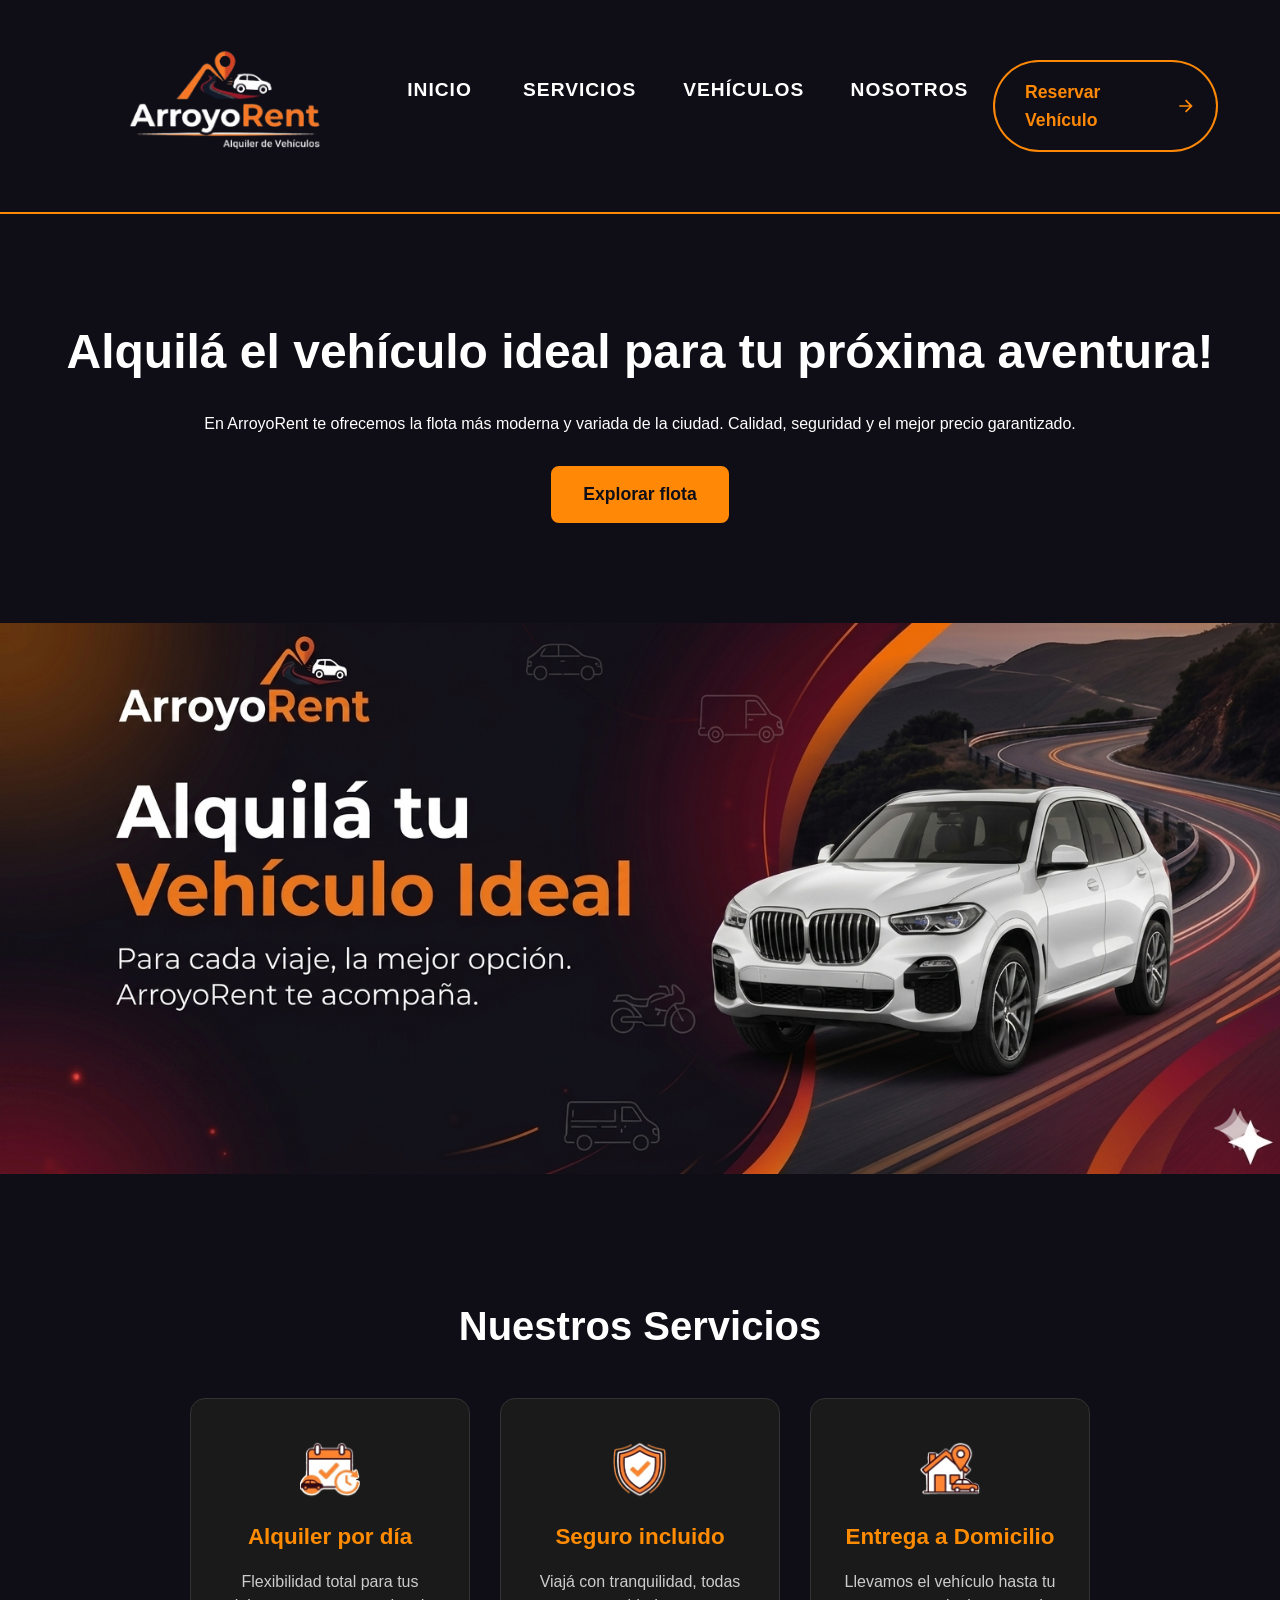
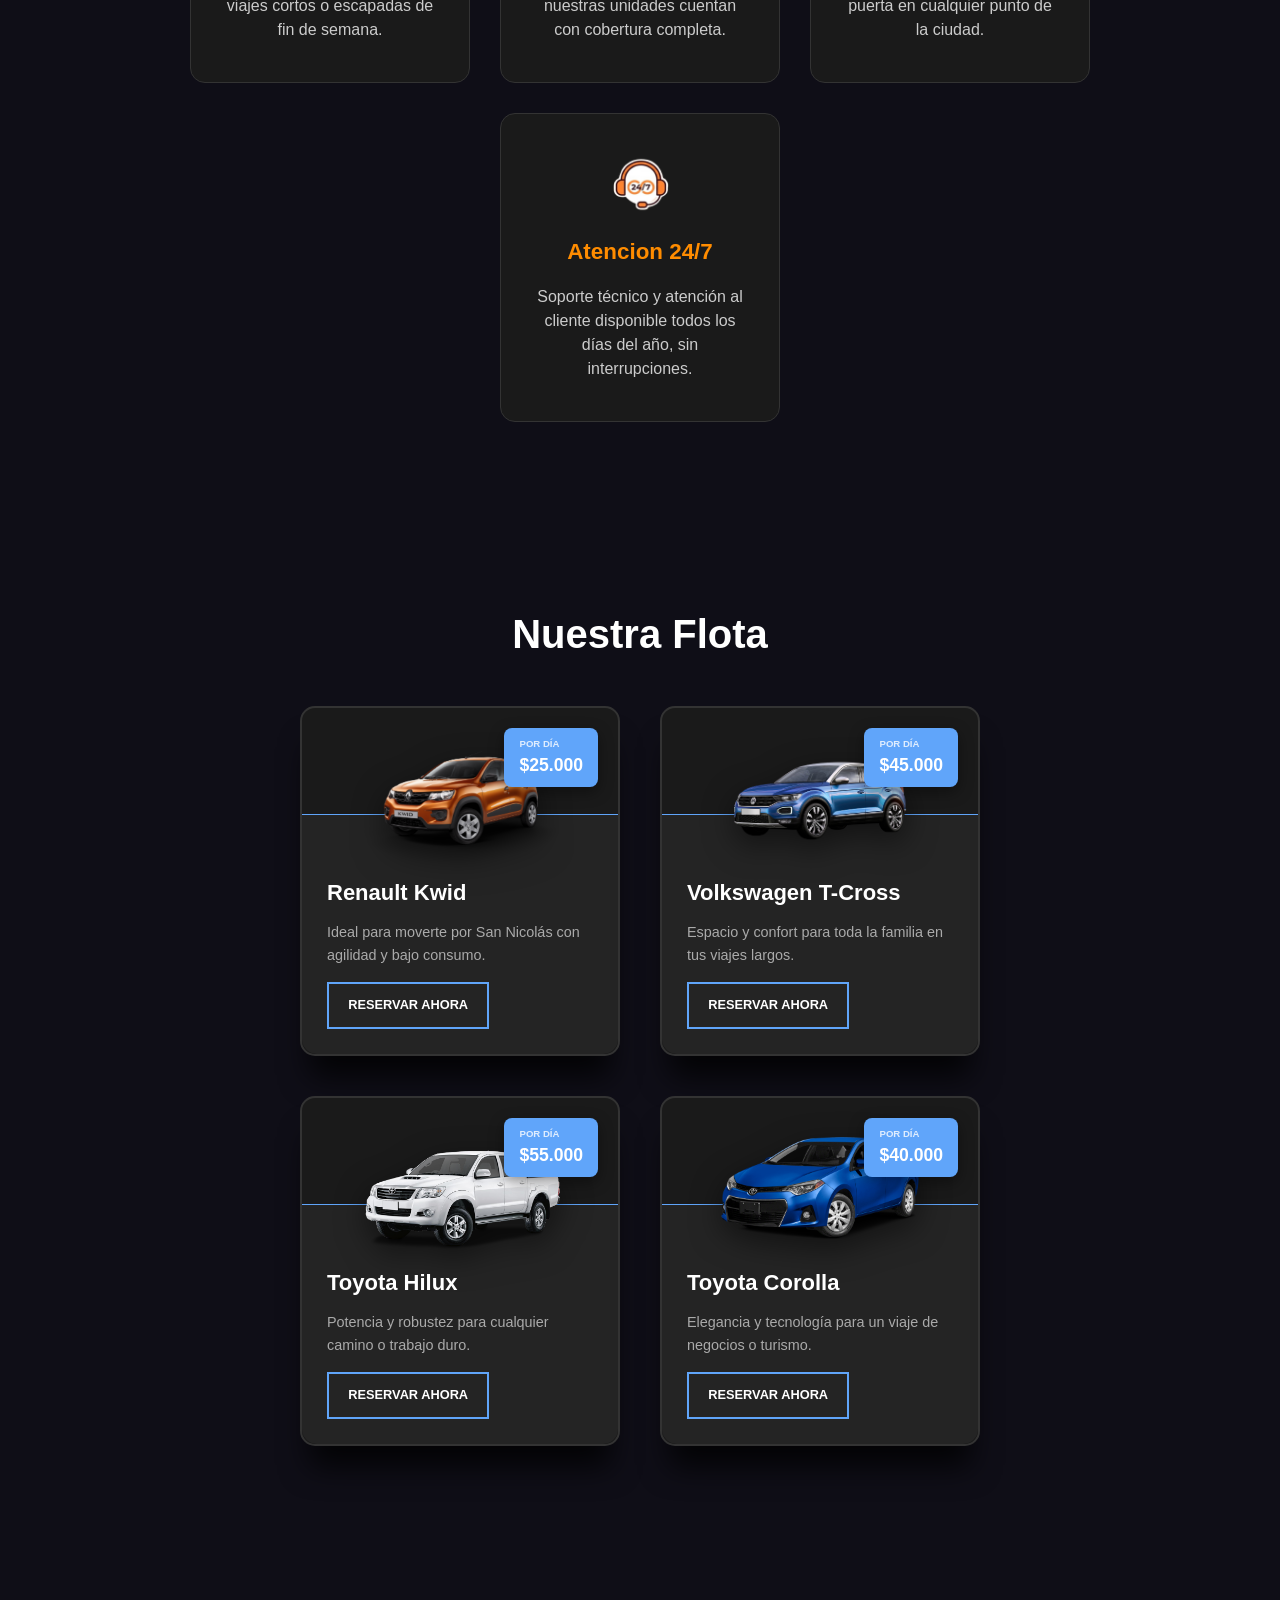
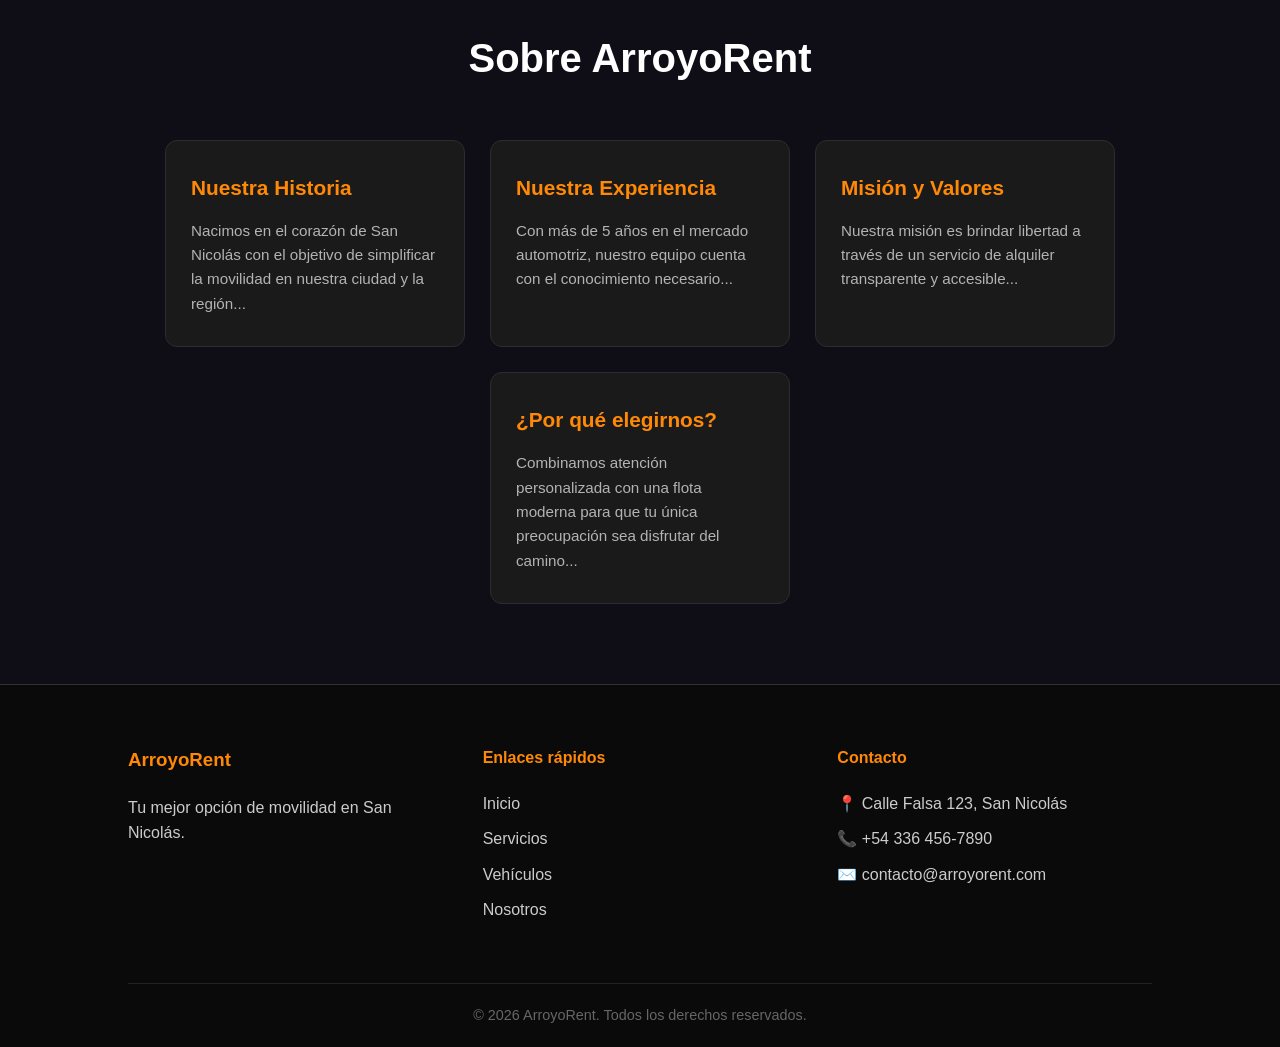
<file: index.html>
<!DOCTYPE html>
<html lang="en">
<head>
    <meta charset="UTF-8">
    <meta name="viewport" content="width=device-width, initial-scale=1.0">
    <link rel="stylesheet" href="./css/styles.css">
    <link rel="stylesheet" href="./css/variables.css">
    <title>Alquiler de Vehiculos</title>
</head>
<body>
    <header id="inicio">
        <div class="logo">
            <img src="img/logo.png" alt="Logo de ArroyoRent">
        </div>

        <nav>
            <ul>
                <li><a href="#inicio">Inicio</a></li>
                <li><a href="#servicios">Servicios</a></li>
                <li><a href="#vehiculos">Vehículos</a></li>
                <li><a href="#nosotros">Nosotros</a></li>
            </ul>
        </nav>

        <a href="./register.html" class="btn-reservar animated-button">
            <svg xmlns="http://www.w3.org/2000/svg" class="arr-2" viewBox="0 0 24 24">
                <path d="M16.1716 10.9999L10.8076 5.63589L12.2218 4.22168L20 11.9999L12.2218 19.7781L10.8076 18.3639L16.1716 12.9999H4V10.9999H16.1716Z"></path>
            </svg>
            <span class="text">Reservar Vehículo</span>
            <span class="circle"></span>
            <svg xmlns="http://www.w3.org/2000/svg" class="arr-1" viewBox="0 0 24 24">
                <path d="M16.1716 10.9999L10.8076 5.63589L12.2218 4.22168L20 11.9999L12.2218 19.7781L10.8076 18.3639L16.1716 12.9999H4V10.9999H16.1716Z"></path>
            </svg>
        </a>
    </header>

    <main>
        <section class="hero">
            <div class="hero-content">
                <h1>Alquilá el vehículo ideal para tu próxima aventura!</h1>
                <p>En ArroyoRent te ofrecemos la flota más moderna y variada de la ciudad. Calidad, seguridad y el mejor precio garantizado.</p>
                <a href="#vehiculos" class="btn-flota">Explorar flota</a>
            </div>
            <div class="hero-image">
                <img src="img/banner.png" alt="Camioneta moderna en la carretera">
            </div>
        </section>
        
        <section id="servicios" class="services">
            <h2>Nuestros Servicios</h2>
            <div class="services-container">
                <article class="service-card">
                    <img src="img/icon-alquiler.png" alt="Icono alquiler por día">
                    <h3>Alquiler por día</h3>
                    <p>Flexibilidad total para tus viajes cortos o escapadas de fin de semana.</p>
                </article>
                
                <article class="service-card">
                    <img src="img/icon-seguro.png" alt="Icono seguro incluido">
                    <h3>Seguro incluido</h3>
                    <p>Viajá con tranquilidad, todas nuestras unidades cuentan con cobertura completa.</p>
                </article>
                
                <article class="service-card">
                    <img src="img/icon-entrega.png" alt="Icono entrega a domicilio">
                    <h3>Entrega a Domicilio</h3>
                    <p>Llevamos el vehículo hasta tu puerta en cualquier punto de la ciudad.</p>
                </article>
                
                <article class="service-card">
                    <img src="img/icon-atencion.png" alt="Icono de atencion 24/7">
                    <h3>Atencion 24/7</h3>
                    <p>Soporte técnico y atención al cliente disponible todos los días del año, sin interrupciones.</p>
                </article>
            </div>
        </section>

        <section id="vehiculos" class="vehiculos">
            <h2>Nuestra Flota</h2>
            <div class="vehiculos-container">
                <article class="vehiculo-card">
                    <div class="precio">$25.000</div>
                    <img src="img/auto-compacto.png" alt="Auto compacto económico">
                    
                    <div class="content-box">
                        <h3>Renault Kwid</h3>
                        <p>Ideal para moverte por San Nicolás con agilidad y bajo consumo.</p>
                        <a href="./register.html" class="btn-mini-reservar">Reservar ahora</a>
                    </div>
                </article>

                <article class="vehiculo-card">
                    <div class="precio">$45.000</div>
                    <img src="img/suv-familiar.png" alt="SUV familiar">
                    
                    <div class="content-box">
                        <h3>Volkswagen T-Cross</h3>
                        <p>Espacio y confort para toda la familia en tus viajes largos.</p>
                        <a href="./register.html" class="btn-mini-reservar">Reservar ahora</a>
                    </div>
                </article>

                <article class="vehiculo-card">
                    <div class="precio">$55.000</div>
                    <img src="img/camioneta.png" alt="Camioneta moderna">
                    
                    <div class="content-box">
                        <h3>Toyota Hilux</h3>
                        <p>Potencia y robustez para cualquier camino o trabajo duro.</p>
                        <a href="./register.html" class="btn-mini-reservar">Reservar ahora</a>
                    </div>
                </article>

                <article class="vehiculo-card">
                    <div class="precio">$40.000</div>
                    <img src="img/sedan-ejecutivo.png" alt="Sedán ejecutivo">
                    
                    <div class="content-box">
                        <h3>Toyota Corolla</h3>
                        <p>Elegancia y tecnología para un viaje de negocios o turismo.</p>
                        <a href="./register.html" class="btn-mini-reservar">Reservar ahora</a>
                    </div>
                </article>
            </div>
        </section>

        <section id="nosotros" class="nosotros">
            <h2>Sobre ArroyoRent</h2>            
            <div class="nosotros-grid">
                
                <article class="nosotros-card">
                    <h3>Nuestra Historia</h3>
                    <p>Nacimos en el corazón de San Nicolás con el objetivo de simplificar la movilidad en nuestra ciudad y la región...</p>
                </article>

                <article class="nosotros-card">
                    <h3>Nuestra Experiencia</h3>
                    <p>Con más de 5 años en el mercado automotriz, nuestro equipo cuenta con el conocimiento necesario...</p>
                </article>

                <article class="nosotros-card">
                    <h3>Misión y Valores</h3>
                    <p>Nuestra misión es brindar libertad a través de un servicio de alquiler transparente y accesible...</p>
                </article>

                <article class="nosotros-card">
                    <h3>¿Por qué elegirnos?</h3>
                    <p>Combinamos atención personalizada con una flota moderna para que tu única preocupación sea disfrutar del camino...</p>
                </article>
            </div>
        </section>
    </main>

    <footer>
        <div class="footer-container">
            <div class="footer-info">
                <h3>ArroyoRent</h3>
                <p>Tu mejor opción de movilidad en San Nicolás.</p>
            </div>
            
            <div class="footer-links">
                <h4>Enlaces rápidos</h4>
                <ul>
                    <li><a href="#inicio">Inicio</a></li>
                    <li><a href="#servicios">Servicios</a></li>
                    <li><a href="#vehiculos">Vehículos</a></li>
                    <li><a href="#nosotros">Nosotros</a></li>
                </ul>
            </div>

            <div class="footer-contacto">
                <h4>Contacto</h4>
                <p>📍 Calle Falsa 123, San Nicolás</p>
                <p>📞 +54 336 456-7890</p>
                <p>✉️ contacto@arroyorent.com</p>
            </div>
        </div>
        
        <div class="footer-bottom">
            <p>&copy; 2026 ArroyoRent. Todos los derechos reservados.</p>
        </div>
    </footer>
</body>
</html>
</file>
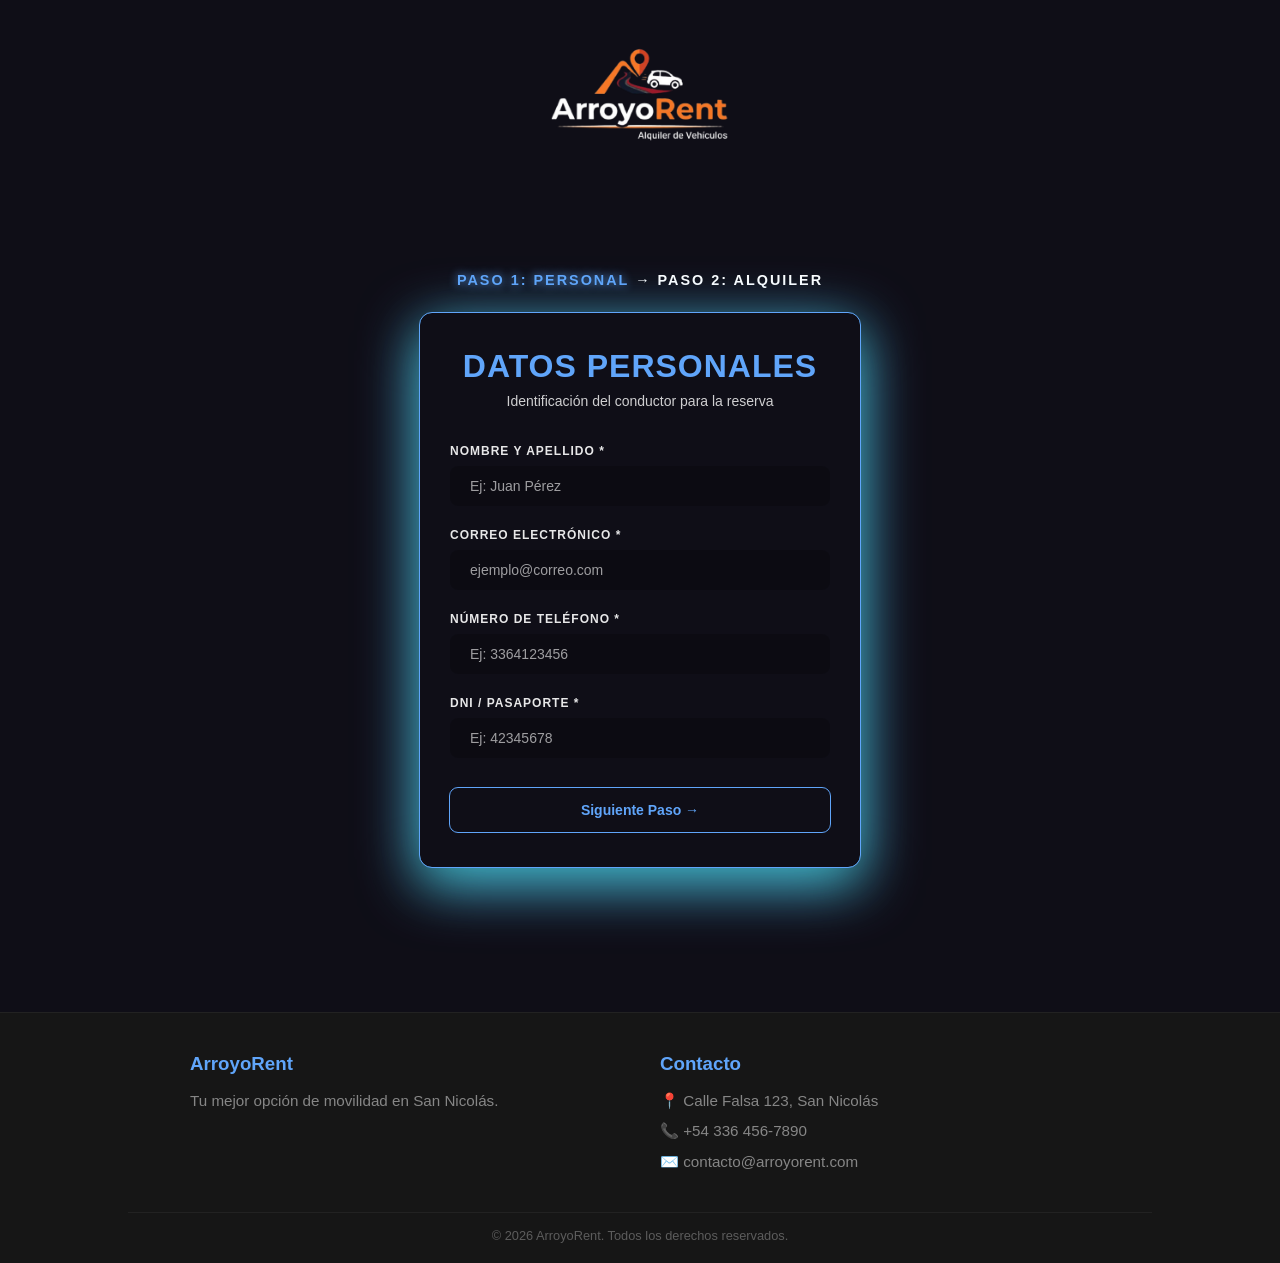
<file: register.html>
<!DOCTYPE html>
<html lang="es">
<head>
    <meta charset="UTF-8">
    <meta name="viewport" content="width=device-width, initial-scale=1.0">
    <title>ArroyoRent - Paso 1: Datos Personales</title>
    <link rel="stylesheet" href="./css/variables.css">
    <link rel="stylesheet" href="./css/styles2.css">
</head>
<body>

    <header style="justify-content: center;">
    <div class="logo">
        <a href="./index.html">
            <img src="img/logo.png" alt="ArroyoRent Alquiler de Vehículos" style="cursor: pointer;">
        </a>
    </div>
    </header>

    <main class="reserva-main">
    <div class="wrapper">
        
        <div class="step-indicator">
            <span class="active-step">Paso 1: Personal</span> → <span class="pending-step">Paso 2: Alquiler</span>
        </div>

        <form action="./reserva.html" method="GET" class="form-card-static">
            <div class="title">Datos Personales</div>
            <p class="step-desc">Identificación del conductor para la reserva</p>
            
            <div class="flip-card__form">
                <div class="form-group">
                    <label for="nombre">Nombre y Apellido *</label>
                    <div class="input-wrapper-cyber">
                        <input type="text" id="nombre" name="nombre" placeholder="Ej: Juan Pérez" required>
                    </div>
                </div>

                <div class="form-group">
                    <label for="email">Correo Electrónico *</label>
                    <div class="input-wrapper-cyber">
                        <input type="email" id="email" name="email" placeholder="ejemplo@correo.com" required>
                    </div>
                </div>

                <div class="form-group">
                    <label for="telefono">Número de Teléfono *</label>
                    <div class="input-wrapper-cyber">
                        <input type="tel" id="telefono" name="telefono" placeholder="Ej: 3364123456" required>
                    </div>
                </div>

                <div class="form-group">
                    <label for="documento">DNI / Pasaporte *</label>
                    <div class="input-wrapper-cyber">
                        <input type="text" id="documento" name="documento" placeholder="Ej: 42345678" required>
                    </div>
                </div>
            </div>
            
            <button type="submit" class="next-step-btn-link">Siguiente Paso →</button>
        </form>

        </div>
    </main>

    <footer>
        <div class="footer-container">
            <div class="footer-info">
                <h3>ArroyoRent</h3>
                <p>Tu mejor opción de movilidad en San Nicolás.</p>
            </div>
            
            <div class="footer-contacto">
                <h3>Contacto</h3>
                <p>📍 Calle Falsa 123, San Nicolás</p>
                <p>📞 +54 336 456-7890</p>
                <p>✉️ contacto@arroyorent.com</p>
            </div>
        </div>
        
        <div class="footer-bottom">
            <p>&copy; 2026 ArroyoRent. Todos los derechos reservados.</p>
        </div>
    </footer>

</body>
</html>
</file>
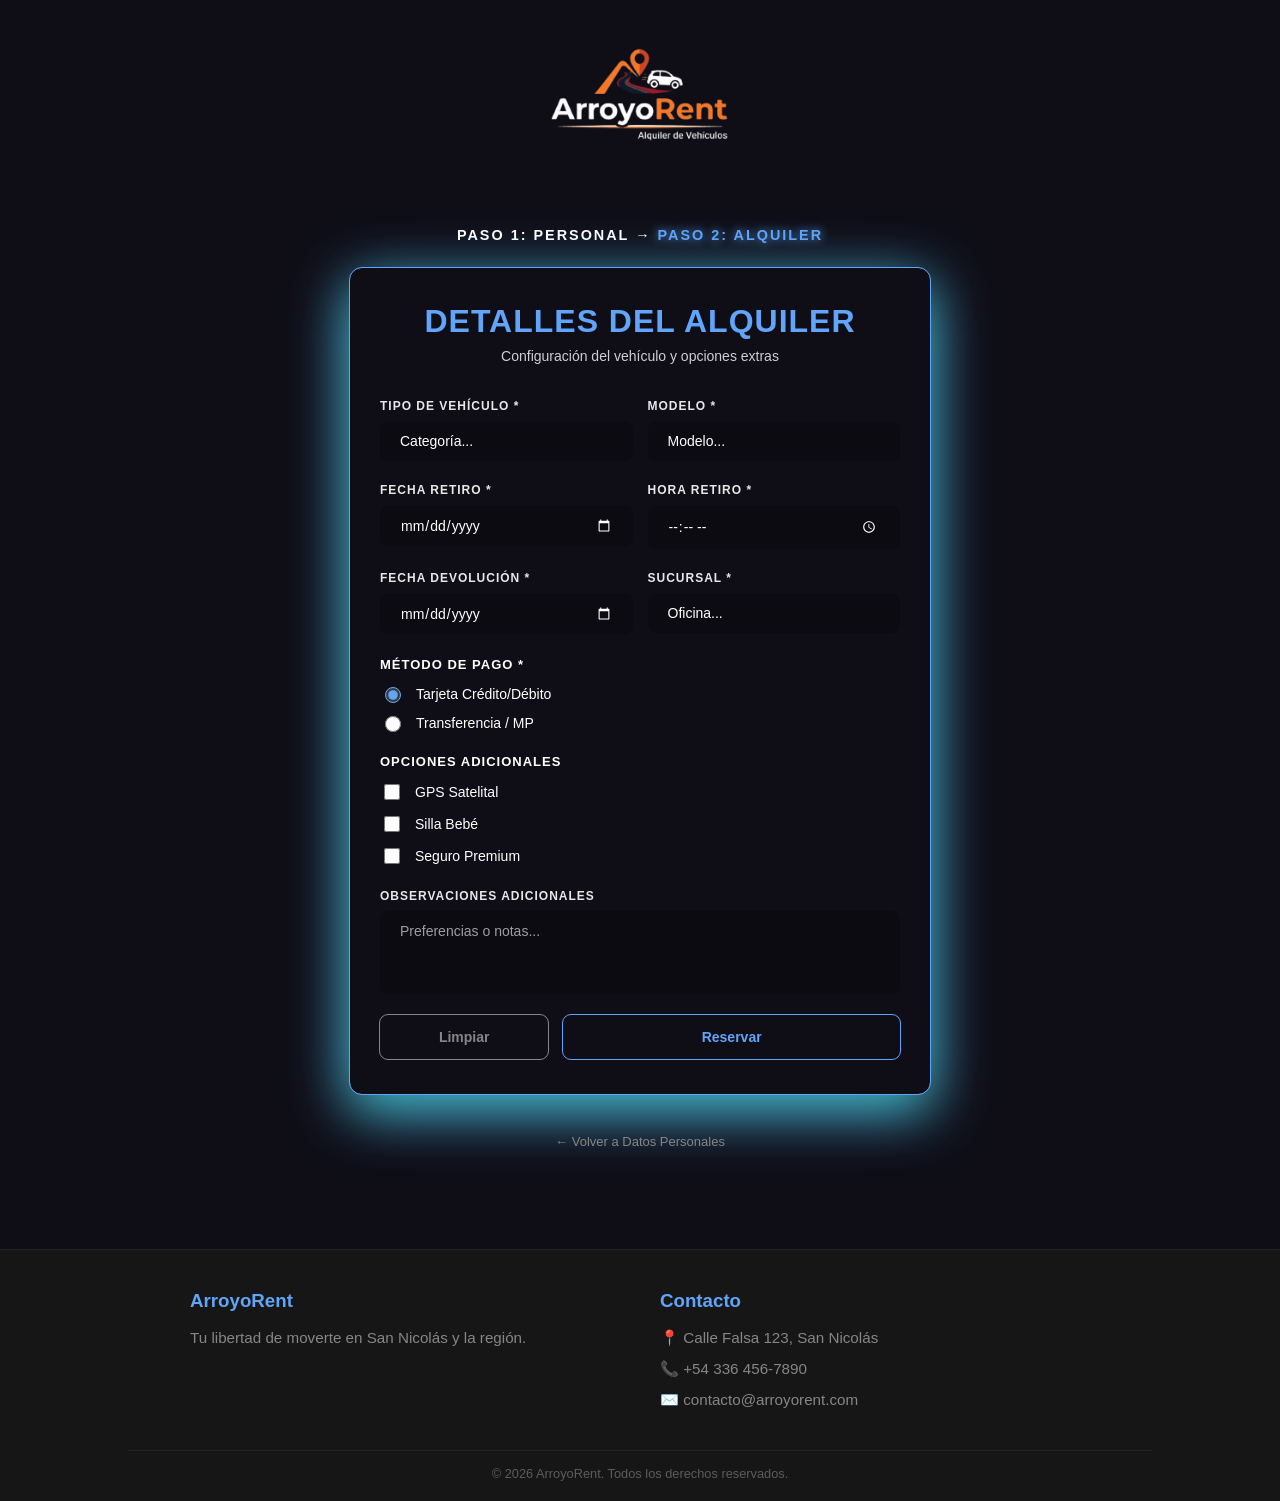
<file: reserva.html>
<!DOCTYPE html>
<html lang="es">
<head>
    <meta charset="UTF-8">
    <meta name="viewport" content="width=device-width, initial-scale=1.0">
    <title>ArroyoRent - Paso 2: Detalles del Alquiler</title>
    <link rel="stylesheet" href="./css/variables.css">
    <link rel="stylesheet" href="./css/styles2.css">
</head>
<body>
    <header style="justify-content: center;">
        <div class="logo">
            <a href="./index.html">
                <img src="img/logo.png" alt="ArroyoRent Alquiler de Vehículos" style="cursor: pointer;">
            </a>
        </div>
    </header>


<main class="reserva-main">
    <div class="wrapper">
        
        <div class="step-indicator">
            <span class="pending-step">Paso 1: Personal</span> → <span class="active-step">Paso 2: Alquiler</span>
        </div>

        <form action="#" method="GET" class="form-card-static form-reserva"> <!--deje el GET para que al presionar "reservar" solo se actualice la página-->
            <div class="title">Detalles del Alquiler</div>
            <p class="step-desc">Configuración del vehículo y opciones extras</p>
            
            <div class="scroll-container-static">
                
                <div class="form-row-grid">
                    <div class="form-group">
                        <label for="tipo-vehiculo">Tipo de Vehículo *</label>
                        <div class="input-wrapper-cyber">
                            <select class="custom-select" id="tipo-vehiculo" name="tipo_vehiculo" required>
                                <option value="" disabled selected>Categoría...</option>
                                <option value="compacto">Auto Compacto</option>
                                <option value="suv">SUV Familiar</option>
                                <option value="camioneta">Camioneta</option>
                            </select>
                        </div>
                    </div>
                    <div class="form-group">
                        <label for="modelo">Modelo *</label>
                        <div class="input-wrapper-cyber">
                            <select class="custom-select" id="modelo" name="modelo" required>
                                <option value="" disabled selected>Modelo...</option>
                                <option value="kwid">Renault Kwid</option>
                                <option value="t-cross">Volkswagen T-Cross</option>
                                <option value="hilux">Toyota Hilux</option>
                            </select>
                        </div>
                    </div>
                </div>

                <div class="form-row-grid">
                    <div class="form-group">
                        <label for="fecha-retiro">Fecha Retiro *</label>
                        <div class="input-wrapper-cyber">
                            <input type="date" id="fecha-retiro" name="fecha_retiro" required>
                        </div>
                    </div>
                    <div class="form-group">
                        <label for="hora-retiro">Hora Retiro *</label>
                        <div class="input-wrapper-cyber">
                            <input type="time" id="hora-retiro" name="hora_retiro" required>
                        </div>
                    </div>
                </div>

                <div class="form-row-grid">
                    <div class="form-group">
                        <label for="fecha-devolucion">Fecha Devolución *</label>
                        <div class="input-wrapper-cyber">
                            <input type="date" id="fecha-devolucion" name="fecha_devolucion" required>
                        </div>
                    </div>
                    <div class="form-group">
                        <label for="sucursal">Sucursal *</label>
                        <div class="input-wrapper-cyber">
                            <select class="custom-select" id="sucursal" name="sucursal" required>
                                <option value="" disabled selected>Oficina...</option>
                                <option value="centro">San Nicolás Centro</option>
                                <option value="terminal">Terminal Ómnibus</option>
                            </select>
                        </div>
                    </div>
                </div>

                <div class="form-group-custom">
                    <label class="section-sub-label">Método de Pago *</label>
                    <div class="radio-group">
                        <label class="radio-label">
                            <input type="radio" name="metodo_pago" value="tarjeta" checked required> Tarjeta Crédito/Débito
                        </label>
                        <label class="radio-label">
                            <input type="radio" name="metodo_pago" value="transferencia"> Transferencia / MP
                        </label>
                    </div>
                </div>

                <div class="form-group-custom">
                    <label class="section-sub-label">Opciones Adicionales</label>
                    <div class="checkbox-group">
                        <label class="checkbox-label">
                            <input type="checkbox" name="adicionales[]" value="gps"> GPS Satelital
                        </label>
                        <label class="checkbox-label">
                            <input type="checkbox" name="adicionales[]" value="silla_ninos"> Silla Bebé
                        </label>
                        <label class="checkbox-label">
                            <input type="checkbox" name="adicionales[]" value="seguro"> Seguro Premium
                        </label>
                    </div>
                </div>

                <div class="form-group">
                    <label for="observaciones">Observaciones adicionales</label>
                    <div class="input-wrapper-cyber">
                        <textarea class="custom-textarea" id="observaciones" name="observaciones" rows="3" placeholder="Preferencias o notas..."></textarea>
                    </div>
                </div>

            </div>

            <div class="form-buttons">
                <button type="reset" class="flip-card__btn reset-btn">Limpiar</button>
                <button type="submit" class="flip-card__btn submit-btn">Reservar</button>
            </div>
        </form>

        <a href="./register.html" class="back-link">← Volver a Datos Personales</a>

    </div>
</main>

<footer>
    <div class="footer-container">
        <div class="footer-info">
            <h3>ArroyoRent</h3>
            <p>Tu libertad de moverte en San Nicolás y la región.</p>
        </div>
        <div class="footer-contacto">
            <h3>Contacto</h3>
            <p>📍 Calle Falsa 123, San Nicolás</p>
            <p>📞 +54 336 456-7890</p>
            <p>✉️ contacto@arroyorent.com</p>
        </div>
    </div>
    <div class="footer-bottom">
        <p>&copy; 2026 ArroyoRent. Todos los derechos reservados.</p>
    </div>
</footer>
</body>
</html>
</file>
<file: css/styles.css>
* {
    margin: 0;
    padding: 0;
    box-sizing: border-box; 
}

body {
    font-family: var(--fuente-principal);
    line-height: 1.6;
    color: var(--blanco);
    background-color: var(--color-fondo);
    overflow-x: hidden; /* Esto mata cualquier scroll horizontal*/
    width: 100%;
}

h2 {
    text-align: center;
    margin: 40px 0;
    font-size: 2.5rem;
}


/* Header */
header {
    display: flex;
    justify-content: space-between;
    align-items: center;
    flex-wrap: nowrap;
    padding: 20px 5%;
    border-bottom: 2px solid var(--color-primario);
}

.logo img {
    width: 100%;
    max-width: 350px;
    min-width: 140px;
    height: auto;
}

header nav ul {
    list-style: none; 
    display: flex;    
    gap: 20px;      
    margin: 0;
    padding: 0;  
}

nav a {
    color: var(--blanco);
    text-decoration: none;
    font-size: 1.2rem;       
    font-weight: 600;        
    margin: 0 20px;
    text-transform: uppercase; 
    letter-spacing: 1px;
    transition: var(--transicion-rapida); 
    position: relative;
}

nav a:hover {
    color: var(--color-primario); 
}

nav a::after {
    content: '';
    position: absolute;
    width: 0;
    height: 2px;
    bottom: -5px;
    left: 0;
    background-color: var(--color-primario);
    transition: width 0.3s ease;
}

nav a:hover::after {
    width: 100%; 
}

.btn-reservar {
    position: relative;
    display: flex;
    align-items: center;
    justify-content: center;
    gap: 4px;
    padding: 12px 36px;
    border: 4px solid transparent;
    font-size: 1.1rem;
    background-color: transparent;
    border-radius: 100px;
    font-weight: 600;
    color: var(--color-primario);
    box-shadow: 0 0 0 2px var(--color-primario);
    cursor: pointer;
    overflow: hidden;
    transition: all 0.6s cubic-bezier(0.23, 1, 0.32, 1);
    text-decoration: none;
    margin-left: 20px;
    min-width: 180px;
    z-index: 1;
}

.btn-reservar .text {
    position: relative;
    z-index: 2;
    transform: translateX(-10px);
    transition: var(--transicion-compleja);
}

.btn-reservar svg {
    position: absolute;
    width: 20px;
    fill: var(--color-primario);
    z-index: 3;
    transition: var(--transicion-compleja);
}

.btn-reservar .arr-1 {
    right: 16px;
}

.btn-reservar .arr-2 {
    left: -25%;
}

.btn-reservar .circle {
    position: absolute;
    top: 50%;
    left: 50%;
    transform: translate(-50%, -50%) scale(0);
    width: 100%; 
    aspect-ratio: 1 / 1;
    background-color: var(--color-secundario);
    border-radius: 50%;
    opacity: 0;
    transition: var(--transicion-compleja);
    z-index: -1;
}

.btn-reservar:hover {
    color: var(--color-fondo);
    border-radius: 12px;
    box-shadow: 0 0 10px rgba(58, 153, 245, 0.5), 
                0 0 20px rgba(58, 153, 245, 0.3), 
                0 0 30px rgba(58, 153, 245, 0.1);
}

.btn-reservar:hover .circle {
    transform: translate(-50%, -50%) scale(3);
    opacity: 1;
}

.btn-reservar:hover .text {
    transform: translateX(12px);
}

.btn-reservar:hover svg {
    fill: var(--color-fondo);
}

.btn-reservar:hover .arr-1 {
    right: -25%;
}

.btn-reservar:hover .arr-2 {
    left: 16px;
}

.btn-reservar:active {
    scale: 0.95;
    box-shadow: 0 0 0 4px var(--color-secundario);
}

/* Sección Hero */
.hero {
    display: flex;
    flex-direction: column;
    align-items: center;
    width: 100%;
}

.hero-content {
    text-align: center;
    padding: 100px 20px;
    width: 100%;
}

.hero-content h1 {
    margin-bottom: 20px;
    font-size: 3rem;
}

.btn-flota {
    background-color: var(--color-primario);
    color: var(--color-fondo);
    padding: 12px 30px;
    border-radius: 8px;
    text-decoration: none;
    font-weight: bold;
    font-size: 1.1rem;
    display: inline-block;
    border: 2px solid var(--color-primario);
    transition: all 0.4s ease;
    cursor: pointer;
    margin-top: 30px;
}

.btn-flota:hover {
    background-color: transparent;
    color: var(--color-primario);
    transform: translateY(-3px);
    box-shadow: 0 5px 15px rgba(255, 122, 0, 0.3);
}

.hero-image {
    width: 100%;  
}

.hero-image img {
    display: block;
    width: 100%;     
    height: auto;
}


/* Sección Servicios */
.services {
    padding: 80px 10%;
    text-align: center;
}

.services-container {
    display: flex;
    flex-wrap: wrap; 
    justify-content: center;
    gap: 30px;
}

.service-card {
    background-color: #1a1a1a;
    padding: 40px 30px;
    border-radius: 15px;
    width: 280px;
    border: 1px solid #333;
    transition: var(--transicion-rapida);
    display: flex;
    flex-direction: column;
    align-items: center;
}

.service-card:hover {
    transform: translateY(-10px);
    border-color: var(--color-secundario);
    box-shadow: 0 10px 20px rgba(96, 165, 250, 0.15);
}

.service-card img {
    width: 60px;
    height: 60px;
    margin-bottom: 20px;
}

.service-card h3 {
    color: #ff8c00;
    margin-bottom: 15px;
    font-size: 1.4rem;
}

.service-card p {
    font-size: 1rem;
    line-height: 1.5;
    color: #ccc;
}


/* Sección Vehiculos */
.vehiculos {
    padding: 60px 10%;
    perspective: 1000px; 
    background-color: var(--color-fondo);
}

.vehiculos-container {
    display: flex;
    flex-wrap: wrap;
    justify-content: center;
    gap: 40px;
    margin-top: 40px;
}

.vehiculo-card {
    position: relative;
    width: 100%;
    flex: 0 1 320px;
    min-height: 350px;
    padding-top: 60px;
    background-color: #1a1a1a;
    border: 2px solid #333;
    transform-style: preserve-3d;
    box-shadow: var(--sombra-3d);
    transition: var(--transicion-lenta);
    display: flex;
    flex-direction: column;
    border-radius: 15px;
}

.vehiculo-card:hover {
    transform: rotate3d(0.5, 1, 0, 20deg);
    border-color: var(--color-secundario);
    box-shadow: 0 0 20px rgba(96, 165, 250, 0.3); 
}

.vehiculo-card img {
    width: 100%;
    height: 160px;
    object-fit: contain;
    position: absolute;
    top: 10px;
    z-index: 2;
    transform: translate3d(0, 0, 50px);
    pointer-events: none;
    filter: drop-shadow(0 10px 15px rgba(0,0,0,0.5));
}

.content-box {
    background: #242424;
    padding: 60px 25px 25px 25px;
    transform-style: preserve-3d;
    transition: var(--transicion-lenta);
    margin-top: auto;
    border-radius: 0 0 15px 15px;
    border-top: 1px solid var(--color-secundario);
}

.vehiculo-card h3 {
    color: var(--blanco);
    font-size: 22px;
    font-weight: 900;
    margin-bottom: 10px;
    transform: translate3d(0px, 0px, 60px);
}

.vehiculo-card p {
    color: #aaa;
    font-size: 0.9rem;
    margin-bottom: 15px;
    transform: translate3d(0px, 0px, 30px);
}

.precio {
    position: absolute;
    top: 20px;
    right: 20px;
    background: var(--color-secundario);
    padding: 8px 15px;
    color: white;
    font-weight: 900;
    font-size: 1.1rem;
    border-radius: 8px;
    transform: translate3d(0px, 0px, 80px);
    box-shadow: 0 5px 15px rgba(0,0,0,0.4);
}

.precio::before {
    content: "POR DÍA";
    font-size: 0.6rem;
    color: rgba(255, 255, 255, 0.8);
    display: block;
}

.btn-mini-reservar {
    cursor: pointer;
    display: inline-block;
    font-weight: 900;
    font-size: 0.8rem;
    text-transform: uppercase;
    color: white;
    background: transparent;
    border: 2px solid var(--color-secundario);
    padding: 0.7rem 1.2rem;
    text-decoration: none;
    transition: var(--transicion-rapida);
    transform: translate3d(0px, 0px, 20px);
    text-align: center;
}

.btn-mini-reservar:hover {
    background: var(--color-secundario);
    color: var(--color-fondo);
    box-shadow: 0 0 15px var(--color-secundario);
    transform: translate3d(0px, 0px, 40px) scale(1.05);
}

/* Sección Nosotros */
.nosotros {
    padding: 80px 10%;
    background-color: var(--color-fondo);
    text-align: center;
}

.nosotros h2 {
    color: var(--blanco);
    font-size: 2.5rem;
    font-weight: 900;
    margin-bottom: 50px;
}

.nosotros-grid {
    display: flex;
    flex-wrap: wrap;
    justify-content: center;
    gap: 25px;
}

.nosotros-card {
    flex: 1 1 250px;
    max-width: 300px;
    background: #1a1a1a;
    padding: 30px 25px;
    border-radius: 12px;
    border: 1px solid #2d2d2d;
    text-align: left;
    transition: all 0.4s cubic-bezier(0.23, 1, 0.32, 1);
    position: relative;
    overflow: hidden;
}

.nosotros-card:hover {
    transform: translateY(-5px);
    border-color: var(--color-secundario);
    box-shadow: 0 10px 25px rgba(96, 165, 250, 0.15);
}

.nosotros-card h3 {
    color: var(--color-primario);
    font-size: 1.3rem;
    font-weight: 700;
    margin-bottom: 15px;
    display: flex;
    align-items: center;
    gap: 10px;
}

.nosotros-card p {
    color: #b3b3b3;
    font-size: 0.95rem;
    line-height: 1.6;
}

/* Footer */
footer {
    background-color: var(--black);
    padding: 60px 10% 20px;
    border-top: 1px solid #333;
}

.footer-container {
    display: flex;
    justify-content: space-between;
    flex-wrap: wrap;
    gap: 40px;
}

.footer-container div {
    flex: 1;
    min-width: 250px;
}

footer h3, footer h4 {
    color: var(--color-primario);
    margin-bottom: 20px;
}

.footer-links ul {
    list-style: none;
}

.footer-links li {
    margin-bottom: 10px;
}

.footer-links a {
    color: #ccc;
    text-decoration: none;
    transition: color 0.3s;
}

.footer-links a:hover {
    color: var(--color-primario);
}

.footer-contacto p, 
.footer-info p {
    margin-bottom: 10px;
    color: #ccc;
}

.footer-bottom {
    text-align: center;
    margin-top: 50px;
    padding-top: 20px;
    border-top: 1px solid #222;
    color: #666;
    font-size: 0.9rem;
}

/* --- RESPONSIVE DESIGN --- */
@media (max-width: 960px) {
    section {
        padding: 60px 5%;
    }

    header {
        flex-direction: column;
        gap: 20px;
        text-align: center;
    }

    header nav ul {
        flex-direction: column;
        gap: 15px;
    }

    .btn-reservar {
        margin-left: 0;
        width: 100%;
    }

    .hero-content h1 {
        font-size: 1.8rem;
    }

    .hero-content p {
        font-size: 1rem;
    }

    .services-container, 
    .vehiculos-container {
        flex-direction: column;
        align-items: center;
    }

    .service-card, 
    .vehiculo-card {
        width: 100%;
        max-width: 300px;
        margin-bottom: 20px;
    }

    .nosotros-content h3 {
        text-align: center;
    }

    .footer-container {
        flex-direction: column;
        text-align: center;
        gap: 30px;
    }

    .footer-links ul {
        padding: 0;
    }
}
</file>
<file: css/variables.css>
:root {
    --color-primario: #ff8906;    
    --color-secundario: #60a5fa; 
    --color-fondo: #0f0e17;        
    --blanco: #ffffff;
    --black: #0a0a0a;
    
    --fuente-principal: 'Segoe UI', Tahoma, Geneva, Verdana, sans-serif;
    --transicion-rapida: all 0.3s ease;
    --transicion-lenta: all 0.5s ease-in-out;
    --transicion-compleja: all 0.8s cubic-bezier(0.23, 1, 0.32, 1);
    --sombra-3d: rgba(0, 0, 0, 0.8) 0px 30px 30px -10px;
}
</file>
<file: css/styles2.css>
body {
    background-color: var(--color-fondo);
    margin: 0;
    padding: 0;
    font-family: sans-serif;
}

header {
    display: flex;
    justify-content: center;
    align-items: center;
    padding: 20px 0 10px 0;
    width: 100%;
}

.logo {
    display: block;
    text-align: center;
}

.logo img {
    max-width: 300px;
    height: auto;
    object-fit: contain;
    cursor: pointer;
}

/* ==========================================================================
   DISTRIBUCIÓN PRINCIPAL
   ========================================================================== */
.reserva-main {
    display: flex;
    justify-content: center;
    align-items: center;
    min-height: 85vh;
    padding: 40px 20px;
    box-sizing: border-box;
}

.wrapper {
    display: flex;
    flex-direction: column;
    align-items: center;
    gap: 25px;
    width: 100%;
}

.step-indicator {
    color: var(--blanco);
    font-weight: 600;
    font-size: 0.9rem;
    letter-spacing: 2px;
    text-transform: uppercase;
}

.active-step {
    color: var(--color-secundario); 
    text-shadow: 0 0 10px var(--color-secundario);
}

.pending-step {
    color: var(--gris-texto);
}

/* ==========================================================================
   ESTRUCTURA CENTRAL DEL FORMULARIO
   ========================================================================== */
.form-card-static {
    display: flex;
    flex-direction: column;
    width: 100%;
    max-width: 440px; 
    min-height: 500px;
    padding: 35px 30px;
    background-color: var(--gris-oscuro); 
    box-shadow: 0px 15px 50px rgba(var(--color-secundario-rgb, 0, 255, 127), 0.3), 
                0px 15px 60px var(--color-secundario); 
    outline: 1px solid var(--color-secundario);
    border-radius: 12px;
    box-sizing: border-box;
}

/* Modificadores específicos para la página de Reserva */
.form-card-static.form-reserva {
    max-width: 580px; 
    min-height: 680px; 
}

/* Encabezados */
.title {
    text-align: center;
    color: var(--color-secundario);
    font-weight: 700;
    font-size: 32px;
    letter-spacing: 1px;
    margin: 0 0 8px 0;
    text-transform: uppercase;
}

.step-desc {
    text-align: center;
    color: var(--blanco);
    font-size: 14px;
    margin: 0 0 35px 0;
    opacity: 0.8;
}

/* Contenedor de inputs del Paso 1 */
.flip-card__form {
    display: flex;
    flex-direction: column;
    gap: 22px;
    width: 100%;
}

/* ==========================================================================
   CAMPOS DE ENTRADA Y COMPONENTES SEMÁNTICOS (Sin saltos visuales)
   ========================================================================== */
.form-group {
    display: flex;
    flex-direction: column;
    align-items: flex-start;
    gap: 8px;
    width: 100%;
}

.form-group label {
    color: var(--blanco);
    font-size: 12px;
    font-weight: 600;
    letter-spacing: 1px;
    text-transform: uppercase;
    opacity: 0.9;
}

/* Corregido: Mantiene el tamaño idéntico en reposo y en foco */
.input-wrapper-cyber {
    width: 100%;
    padding: 12px 20px;
    background: rgba(0, 0, 0, 0.2);
    border: 1px solid var(--gris-texto);
    border-radius: 8px;
    box-sizing: border-box;
    transition: border 0.2s ease, box-shadow 0.2s ease;
    display: flex;
    align-items: center;
    box-shadow: 0 0 0 rgba(0, 0, 0, 0);
}

/* Input nativo interno */
.input-wrapper-cyber input,
.input-wrapper-cyber select,
.input-wrapper-cyber textarea {
    width: 100%;
    background: transparent;
    font-size: 14px;
    color: var(--blanco) !important;
    border: none;
    padding: 0;
    margin: 0;
    outline: none;
    font-family: sans-serif;
    -webkit-appearance: none; 
}

/* Marcador de posición */
.input-wrapper-cyber input::placeholder,
.input-wrapper-cyber textarea::placeholder {
    color: var(--gris-texto);
    opacity: 0.6;
}

/* Foco sin temblores */
.input-wrapper-cyber:focus-within {
    border: 1px solid var(--color-secundario);
    box-shadow: 0 0 10px rgba(var(--color-secundario-rgb, 0, 255, 127), 0.25);
}

/* Variantes para grids de doble columna */
.form-row-grid {
    display: grid;
    grid-template-columns: 1fr 1fr;
    gap: 15px;
    width: 100%;
}

/* Contenedor sin barras laterales */
.scroll-container-static {
    flex: 1;
    display: flex;
    flex-direction: column;
    gap: 22px;
    margin-bottom: 20px;
}

/* Solución para las opciones del selector nativo */
.custom-select {
    cursor: pointer;
    background-color: transparent;
}

.custom-select option {
    background-color: #161616 !important; 
    color: #ffffff !important; 
}

/* Textarea customizado */
.custom-textarea {
    resize: none;
    min-height: 60px;
}

/* ==========================================================================
   SOLUCIÓN PARA ELEMENTOS OSCUROS E ICONOS
   ========================================================================== */
.radio-label, 
.checkbox-label,
.form-group-custom label {
    color: var(--blanco) !important;
}

/* Iconos nativos de calendario y reloj pasados a blanco */
.input-wrapper-cyber input[type="date"]::-webkit-calendar-picker-indicator,
.input-wrapper-cyber input[type="time"]::-webkit-calendar-picker-indicator {
    filter: invert(1);
    cursor: pointer;
}

/* ==========================================================================
   COMPONENTES DE SELECCIÓN
   ========================================================================== */
.form-group-custom {
    display: flex;
    flex-direction: column;
    align-items: flex-start;
    gap: 12px;
    width: 100%;
}

.section-sub-label {
    color: var(--color-secundario);
    font-size: 13px;
    font-weight: 700;
    letter-spacing: 1px;
    text-transform: uppercase;
}

.radio-group, .checkbox-group {
    display: flex;
    flex-direction: column;
    gap: 10px;
    align-items: flex-start;
    width: 100%;
}

.radio-label, .checkbox-label {
    color: var(--blanco);
    font-size: 14px;
    cursor: pointer;
    display: flex;
    align-items: center;
    gap: 12px;
    user-select: none;
}

.radio-label input, .checkbox-label input {
    accent-color: var(--color-secundario);
    width: 16px;
    height: 16px;
    cursor: pointer;
}

/* ==========================================================================
   BOTONES Y ELEMENTOS DE NAVEGACIÓN (Efectos de click corregidos)
   ========================================================================== */
.next-step-btn-link {
    display: flex;
    align-items: center;
    justify-content: center;
    width: 100%;
    color: var(--color-secundario);
    background-color: transparent;
    font-weight: 600;
    font-size: 14px;
    margin-top: 30px;
    padding: 14px 13px;
    border: 0;
    outline: 1px solid var(--color-secundario);
    border-radius: 8px;
    text-decoration: none;
    box-sizing: border-box;
    cursor: pointer;
    transition: all ease-in-out .2s;
}

.next-step-btn-link:hover {
    background-color: var(--color-secundario);
    color: var(--color-fondo);
    box-shadow: 0 0 15px var(--color-secundario);
}

.form-buttons {
    display: grid;
    grid-template-columns: 1fr 2fr;
    gap: 15px;
    width: 100%;
    margin-top: auto;
}

.flip-card__btn {
    display: block;
    width: 100%;
    background-color: transparent;
    font-weight: 600;
    font-size: 14px;
    padding: 14px 10px;
    border: 0;
    border-radius: 8px;
    cursor: pointer;
    box-sizing: border-box;
    transition: background-color 0.2s ease, color 0.2s ease, box-shadow 0.2s ease, transform 0.1s ease;
}

/* EFECTO DE PRESIONADO GENERAL (Active) */
.flip-card__btn:active, .next-step-btn-link:active {
    transform: scale(0.97);
}

/* Botón Limpiar: Corregido base, hover y active */
.reset-btn {
    color: #868686;
    outline: 1px solid #868686;
}

.reset-btn:hover {
    background-color: #868686 !important;
    color: var(--color-fondo) !important;
    outline: 1px solid #868686;
}

/* Botón Reservar / Enviar */
.submit-btn {
    color: var(--color-secundario);
    outline: 1px solid var(--color-secundario);
}

.submit-btn:hover {
    background-color: var(--color-secundario);
    color: var(--color-fondo);
    box-shadow: 0 0 15px var(--color-secundario);
}

/* Enlace inferior de retorno */
.back-link {
    color: #868686 !important;
    text-decoration: none;
    font-size: 13px;
    transition: color 0.2s ease, transform 0.1s ease;
    margin-top: 15px;
    display: inline-block;
}

.back-link:hover {
    color: var(--color-secundario) !important;
}

.back-link:active {
    transform: scale(0.97);
}

/* ==========================================================================
   FOOTER
   ========================================================================== */
footer {
    background-color: var(--gris-oscuro, #161616); 
    margin-top: 60px; 
    padding: 40px 10% 20px;
    border-top: 1px solid rgba(255, 255, 255, 0.05);
    box-sizing: border-box;
    width: 100%;
}

.footer-container {
    display: grid;
    grid-template-columns: 1fr 1fr;
    max-width: 900px;
    margin: 0 auto;
    gap: 40px;
    text-align: left;
}

.footer-info h3, 
.footer-contacto h3 {
    color: var(--color-secundario);
    margin: 0 0 15px 0;
}

.footer-info p, 
.footer-contacto p {
    color: #868686 !important;
    font-size: 0.95rem;
    line-height: 1.5;
    margin: 0 0 8px 0;
}

.footer-bottom {
    margin-top: 30px;
    padding-top: 15px;
    border-top: 1px solid rgba(255, 255, 255, 0.05);
    text-align: center;
}

.footer-bottom p {
    color: rgba(255, 255, 255, 0.3) !important;
    font-size: 0.8rem;
    margin: 0;
}

/* ==========================================================================
   RESPONSIVE
   ========================================================================== */
@media (max-width: 600px) {
    .footer-container {
        grid-template-columns: 1fr;
        text-align: center;
        gap: 25px;
    }
}

@media (max-width: 480px) {
    .form-card-static { padding: 25px 20px; }
    .form-card-static.form-reserva { max-width: 100%; }
    .form-row-grid { grid-template-columns: 1fr; gap: 22px; }
    .title { font-size: 26px; }
}
</file>
